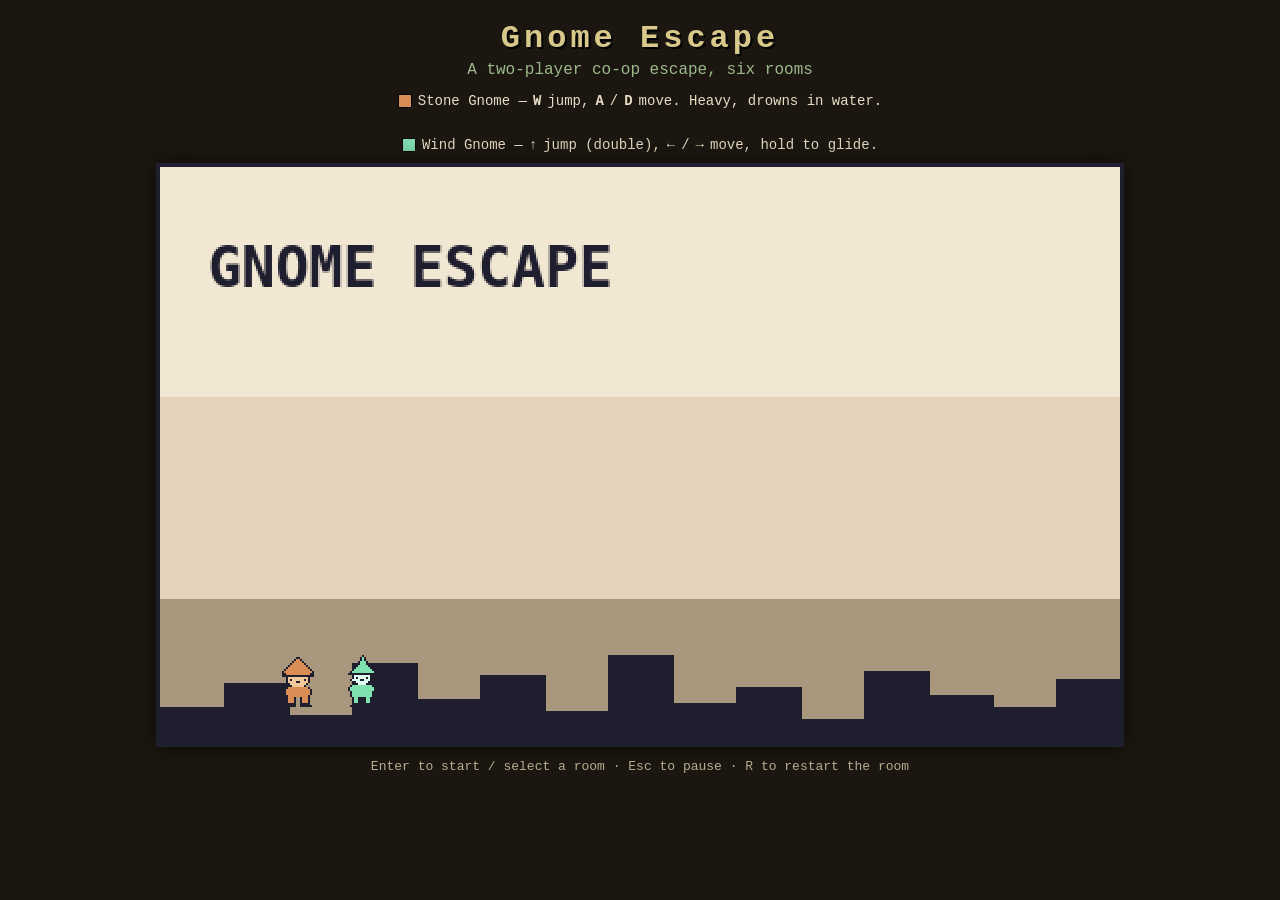
<file: index.html>
<!DOCTYPE html>
<html lang="en">
<head>
<meta charset="UTF-8" />
<title>Gnome Escape</title>
<link rel="stylesheet" href="style.css" />
</head>
<body>
  <h1>Gnome Escape</h1>
  <p class="subtitle">A two-player co-op escape, six rooms</p>

  <div class="legend">
    <div class="legend-item"><span class="swatch stone"></span> Stone Gnome — <b>W</b> jump, <b>A</b>/<b>D</b> move. Heavy, drowns in water.</div>
    <div class="legend-item"><span class="swatch wind"></span> Wind Gnome — <b>&#8593;</b> jump (double), <b>&#8592;</b>/<b>&#8594;</b> move, hold to glide.</div>
  </div>

  <canvas id="game" width="960" height="576"></canvas>

  <p class="hint">Enter to start / select a room · Esc to pause · R to restart the room</p>

  <script src="sprites-data.js"></script>
  <script src="game.js"></script>
</body>
</html>
</file>
<file: style.css>
* {
  box-sizing: border-box;
}

body {
  background: #1b1710;
  color: #e7dcc3;
  font-family: 'Courier New', monospace;
  display: flex;
  flex-direction: column;
  align-items: center;
  padding: 20px;
  margin: 0;
}

h1 {
  margin: 0;
  letter-spacing: 4px;
  color: #d8c98a;
  text-shadow: 2px 2px 0 #000;
}

.subtitle {
  margin: 4px 0 14px;
  color: #9db98a;
}

.legend {
  display: flex;
  gap: 28px;
  flex-wrap: wrap;
  justify-content: center;
  margin-bottom: 10px;
  font-size: 14px;
  max-width: 900px;
}

.legend-item {
  display: flex;
  align-items: center;
  gap: 6px;
}

.swatch {
  display: inline-block;
  width: 14px;
  height: 14px;
  border: 1px solid #000;
}

.swatch.stone {
  background: #d98c53;
}

.swatch.wind {
  background: #7fe0b0;
}

canvas {
  background: #f2e7d3;
  border: 4px solid #1f1e2e;
  image-rendering: pixelated;
  box-shadow: 0 0 24px rgba(0, 0, 0, 0.6);
}

.hint {
  margin-top: 12px;
  font-size: 13px;
  color: #b8ac8f;
}
</file>
